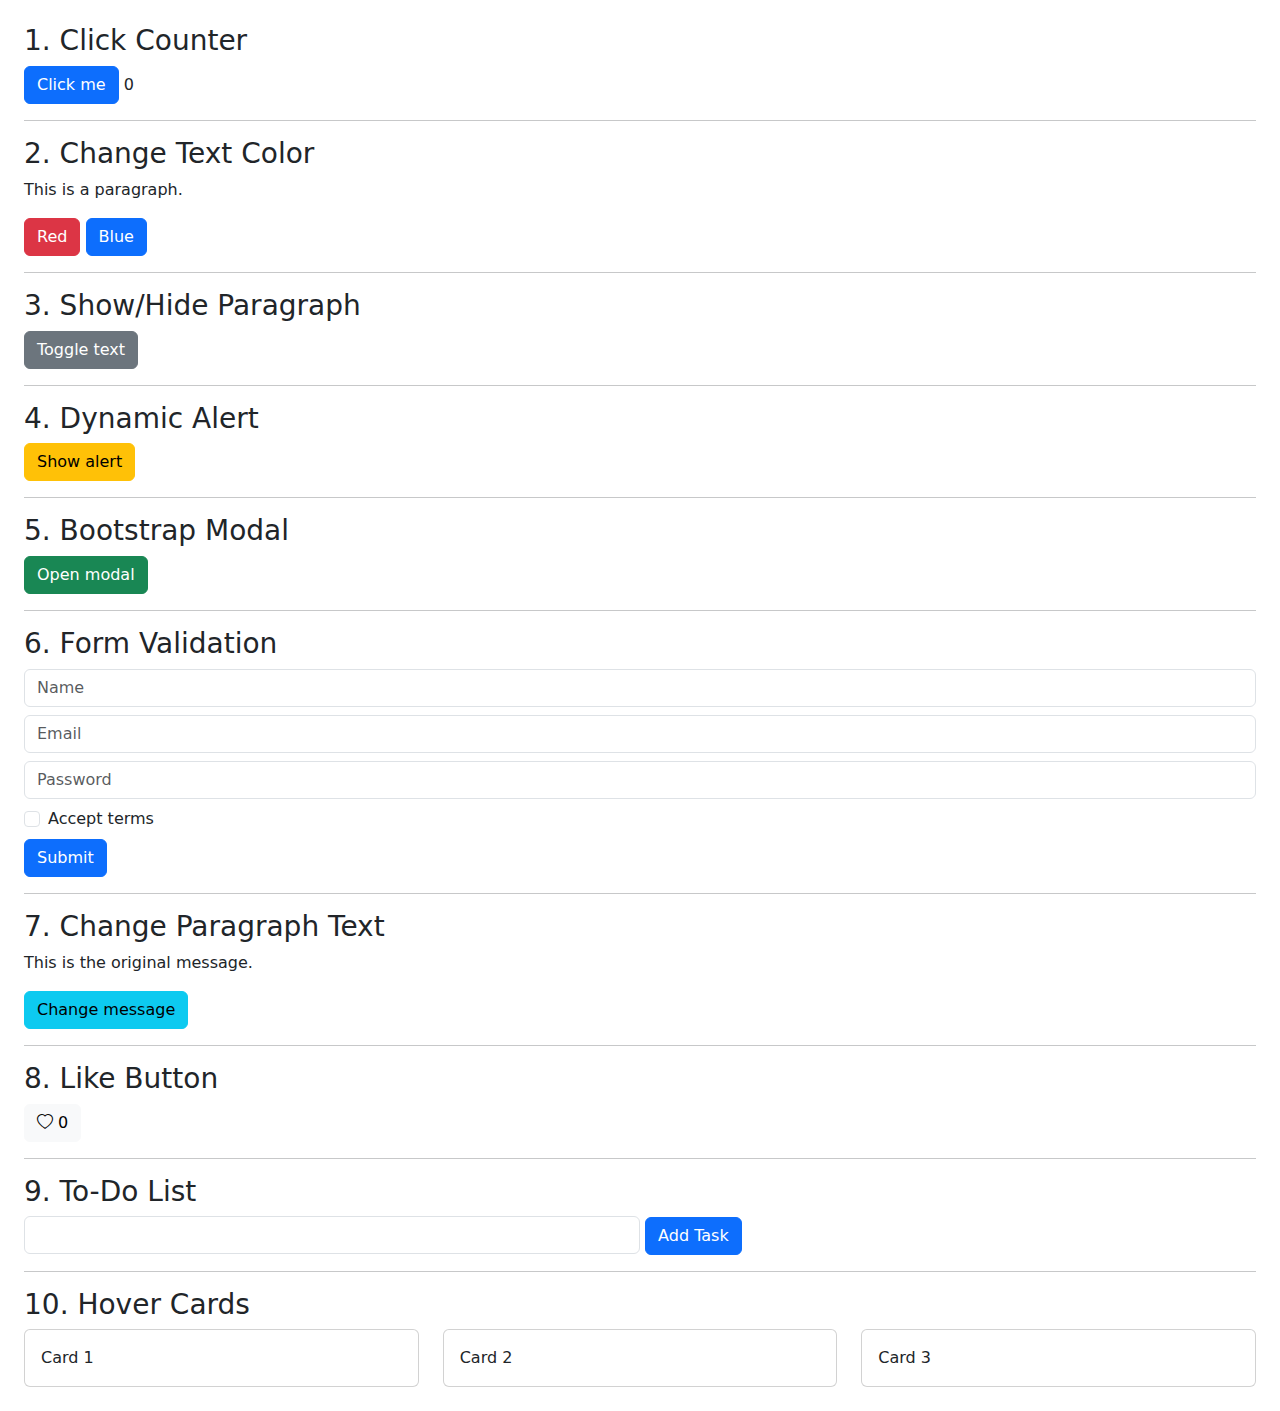
<file: html/test.html>
<!DOCTYPE html>
<html lang="en">
<head>
  <meta charset="UTF-8">
  <meta name="viewport" content="width=device-width, initial-scale=1.0">
  <title>Bootstrap Exercises - Solutions</title>
  <link href="https://cdn.jsdelivr.net/npm/bootstrap@5.3.2/dist/css/bootstrap.min.css" rel="stylesheet">
  <script src="https://cdn.jsdelivr.net/npm/bootstrap@5.3.2/dist/js/bootstrap.bundle.min.js"></script>
  <link href="https://cdn.jsdelivr.net/npm/bootstrap-icons/font/bootstrap-icons.css" rel="stylesheet">
  <style>
    .card:hover {
      box-shadow: 0 4px 12px rgba(0, 0, 0, 0.2);
      transition: all 0.3s ease;
    }
    .liked {
      color: red;
    }
  </style>
</head>
<body class="p-4">

  <!-- 1. Click Counter -->
  <h3>1. Click Counter</h3>
  <button class="btn btn-primary" id="counterBtn">Click me</button>
  <span id="counter">0</span>
  <hr>

  <!-- 2. Change Text Color -->
  <h3>2. Change Text Color</h3>
  <p id="colorText">This is a paragraph.</p>
  <button class="btn btn-danger" onclick="changeColor('red')">Red</button>
  <button class="btn btn-primary" onclick="changeColor('blue')">Blue</button>
  <hr>

  <!-- 3. Show/Hide Paragraph -->
  <h3>3. Show/Hide Paragraph</h3>
  <p id="toggleText" class="d-none">Hello! I'm now visible.</p>
  <button class="btn btn-secondary" onclick="document.getElementById('toggleText').classList.toggle('d-none')">Toggle text</button>
  <hr>

  <!-- 4. Dynamic Alert -->
  <h3>4. Dynamic Alert</h3>
  <div id="alertContainer"></div>
  <button class="btn btn-warning" onclick="toggleAlert()">Show alert</button>
  <hr>

  <!-- 5. Modal -->
  <h3>5. Bootstrap Modal</h3>
  <button class="btn btn-success" data-bs-toggle="modal" data-bs-target="#exampleModal">Open modal</button>
  <div class="modal fade" id="exampleModal" tabindex="-1">
    <div class="modal-dialog">
      <div class="modal-content">
        <div class="modal-header">
          <h5 class="modal-title">Modal Title</h5>
          <button type="button" class="btn-close" data-bs-dismiss="modal"></button>
        </div>
        <div class="modal-body">
          This is a Bootstrap modal.
        </div>
        <div class="modal-footer">
          <button type="button" class="btn btn-secondary" data-bs-dismiss="modal">Close</button>
        </div>
      </div>
    </div>
  </div>
  <hr>

  <!-- 6. Form Validation -->
  <h3>6. Form Validation</h3>
  <form>
    <input type="text" class="form-control mb-2" placeholder="Name" required>
    <input type="email" class="form-control mb-2" placeholder="Email" required>
    <input type="password" class="form-control mb-2" placeholder="Password" required>
    <div class="form-check mb-2">
      <input type="checkbox" class="form-check-input" id="terms" required>
      <label class="form-check-label" for="terms">Accept terms</label>
    </div>
    <button class="btn btn-primary" type="submit">Submit</button>
  </form>
  <hr>

  <!-- 7. Change Paragraph Text -->
  <h3>7. Change Paragraph Text</h3>
  <p id="message">This is the original message.</p>
  <button class="btn btn-info" onclick="document.getElementById('message').innerText = 'The message has changed!'">Change message</button>
  <hr>

  <!-- 8. Like Button -->
  <h3>8. Like Button</h3>
  <button class="btn btn-light" onclick="toggleLike(this)">
    <i class="bi bi-heart"></i> <span class="likeCount">0</span>
  </button>
  <hr>

  <!-- 9. To-Do List -->
  <h3>9. To-Do List</h3>
  <input type="text" id="taskInput" class="form-control w-50 d-inline-block">
  <button class="btn btn-primary" onclick="addTask()">Add Task</button>
  <ul id="taskList"></ul>
  <hr>

  <!-- 10. Cards with Hover -->
  <h3>10. Hover Cards</h3>
  <div class="row">
    <div class="col-md-4">
      <div class="card p-3">Card 1</div>
    </div>
    <div class="col-md-4">
      <div class="card p-3">Card 2</div>
    </div>
    <div class="col-md-4">
      <div class="card p-3">Card 3</div>
    </div>
  </div>

<script>
  let count = 0;
  document.getElementById("counterBtn").addEventListener("click", function () {
    count++;
    document.getElementById("counter").innerText = count;
  });

  function changeColor(color) {
    document.getElementById("colorText").style.color = color;
  }

  function toggleAlert() {
    const container = document.getElementById("alertContainer");
    if (container.innerHTML === "") {
      container.innerHTML = '<div class="alert alert-warning" onclick="this.remove()">This is an alert. Click to close.</div>';
    } else {
      container.innerHTML = "";
    }
  }

  function toggleLike(btn) {
    const icon = btn.querySelector("i");
    const countSpan = btn.querySelector(".likeCount");
    let count = parseInt(countSpan.innerText);
    if (icon.classList.contains("liked")) {
      icon.classList.remove("liked");
      count--;
    } else {
      icon.classList.add("liked");
      count++;
    }
    countSpan.innerText = count;
  }

  function addTask() {
    const input = document.getElementById("taskInput");
    const ul = document.getElementById("taskList");
    if (input.value.trim() !== "") {
      const li = document.createElement("li");
      li.innerText = input.value;
      ul.appendChild(li);
      input.value = "";
    }
  }
</script>
</body>
</html>
</file>
